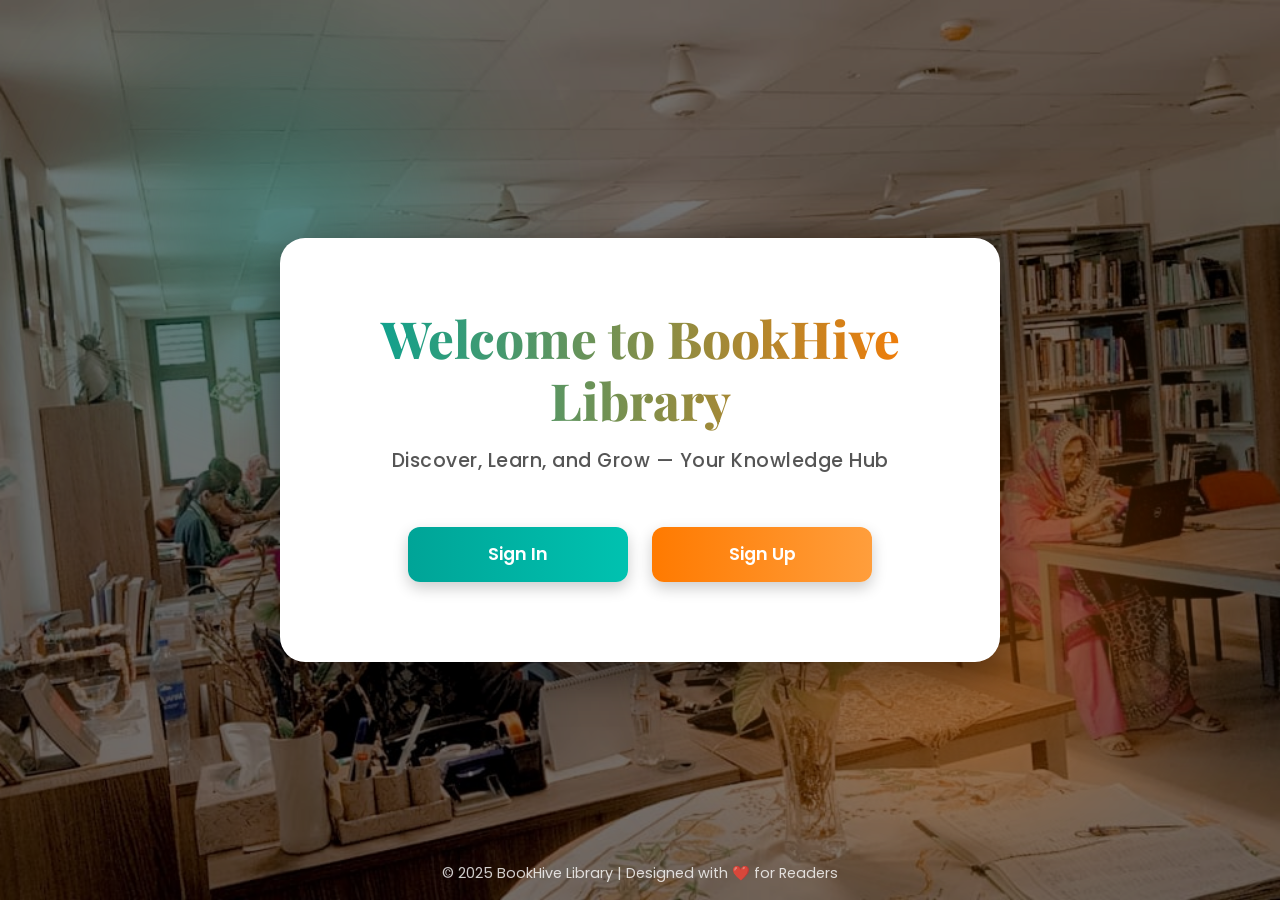
<file: final web project files/bookhive finalll/index.html>
<!DOCTYPE html>
<html lang="en">
<head>
  <meta charset="UTF-8" />
  <meta name="viewport" content="width=device-width, initial-scale=1.0" />
  <title>Welcome — BookHive Library</title>
  <link rel="icon" type="image/png" href="assets/logo.png">
  <link href="https://cdn.jsdelivr.net/npm/bootstrap@5.3.3/dist/css/bootstrap.min.css" rel="stylesheet">
  <link href="https://fonts.googleapis.com/css2?family=Playfair+Display:wght@600;800&family=Poppins:wght@400;600&display=swap" rel="stylesheet">
  <style>
    body {
      margin: 0;
      height: 100vh;
      display: flex;
      justify-content: center;
      align-items: center;
      background: url('assets/tag1.jpg') no-repeat center center/cover;
      font-family: 'Poppins', sans-serif;
      position: relative;
      overflow: hidden;
    }

    /* Dark overlay for background contrast */
    body::before {
      content: "";
      position: absolute;
      inset: 0;
      background: rgba(0, 0, 0, 0.55);
      z-index: 0;
    }

    /* Floating color glow orbs */
    .orb {
      position: absolute;
      border-radius: 50%;
      filter: blur(100px);
      opacity: 0.4;
      z-index: 0;
      animation: float 8s ease-in-out infinite alternate;
    }

    .orb.one { width: 300px; height: 300px; background: #00a497; top: 8%; left: 10%; }
    .orb.two { width: 400px; height: 400px; background: #ff7a00; bottom: 10%; right: 10%; }

    @keyframes float {
      from { transform: translateY(0); }
      to { transform: translateY(-25px); }
    }

    /* White main card */
    .welcome-card {
      position: relative;
      z-index: 2;
      background: #ffffff;
      border-radius: 25px;
      text-align: center;
      padding: 70px 60px;
      max-width: 720px;
      color: #333;
      box-shadow: 0 15px 45px rgba(0, 0, 0, 0.4);
      animation: fadeInScale 1.2s ease forwards;
    }

    @keyframes fadeInScale {
      0% { opacity: 0; transform: scale(0.9) translateY(40px); }
      100% { opacity: 1; transform: scale(1) translateY(0); }
    }

    /* Title */
    h1 {
      font-family: 'Playfair Display', serif;
      font-size: 3.2rem;
      font-weight: 800;
      background: linear-gradient(90deg, #00a497, #ff7a00);
      -webkit-background-clip: text;
      -webkit-text-fill-color: transparent;
      margin-bottom: 18px;
    }

    h3 {
      font-size: 1.2rem;
      font-weight: 500;
      color: #555;
      margin-bottom: 45px;
      letter-spacing: 0.5px;
    }

    /* Buttons */
    .btn-custom {
      width: 220px;
      margin: 10px;
      padding: 14px;
      font-weight: 600;
      border-radius: 12px;
      border: none;
      font-size: 1.1rem;
      transition: 0.3s ease;
      color: #fff;
      box-shadow: 0 6px 15px rgba(0,0,0,0.2);
    }

    .btn-signin {
      background: linear-gradient(90deg, #00a497, #00c2b0);
    }

    .btn-signup {
      background: linear-gradient(90deg, #ff7a00, #ff9e3c);
    }

    .btn-custom:hover {
      transform: translateY(-4px) scale(1.05);
      box-shadow: 0 10px 25px rgba(0,0,0,0.3);
    }

    footer {
      position: absolute;
      bottom: 15px;
      color: rgba(255,255,255,0.8);
      font-size: 0.9rem;
      text-align: center;
      width: 100%;
      z-index: 1;
    }
  </style>
  
</head>

<body>
  <div class="orb one"></div>
  <div class="orb two"></div>

  <div class="welcome-card">
    <h1>Welcome to BookHive Library</h1>
    <h3>Discover, Learn, and Grow — Your Knowledge Hub</h3>
    <button class="btn btn-custom btn-signin" onclick="location.href='dashboard.html'">Sign In</button>
    <button class="btn btn-custom btn-signup" onclick="location.href='login.html'">Sign Up</button>
  </div>

  <footer>© 2025 BookHive Library | Designed with ❤️ for Readers</footer>
  <script>
  // Apply saved theme to all pages
  document.addEventListener("DOMContentLoaded", () => {
    const savedTheme = localStorage.getItem("theme");
    if (savedTheme === "dark") {
      document.body.classList.add("dark-mode");
    }
  });
</script>

</body>
</html>
</file>
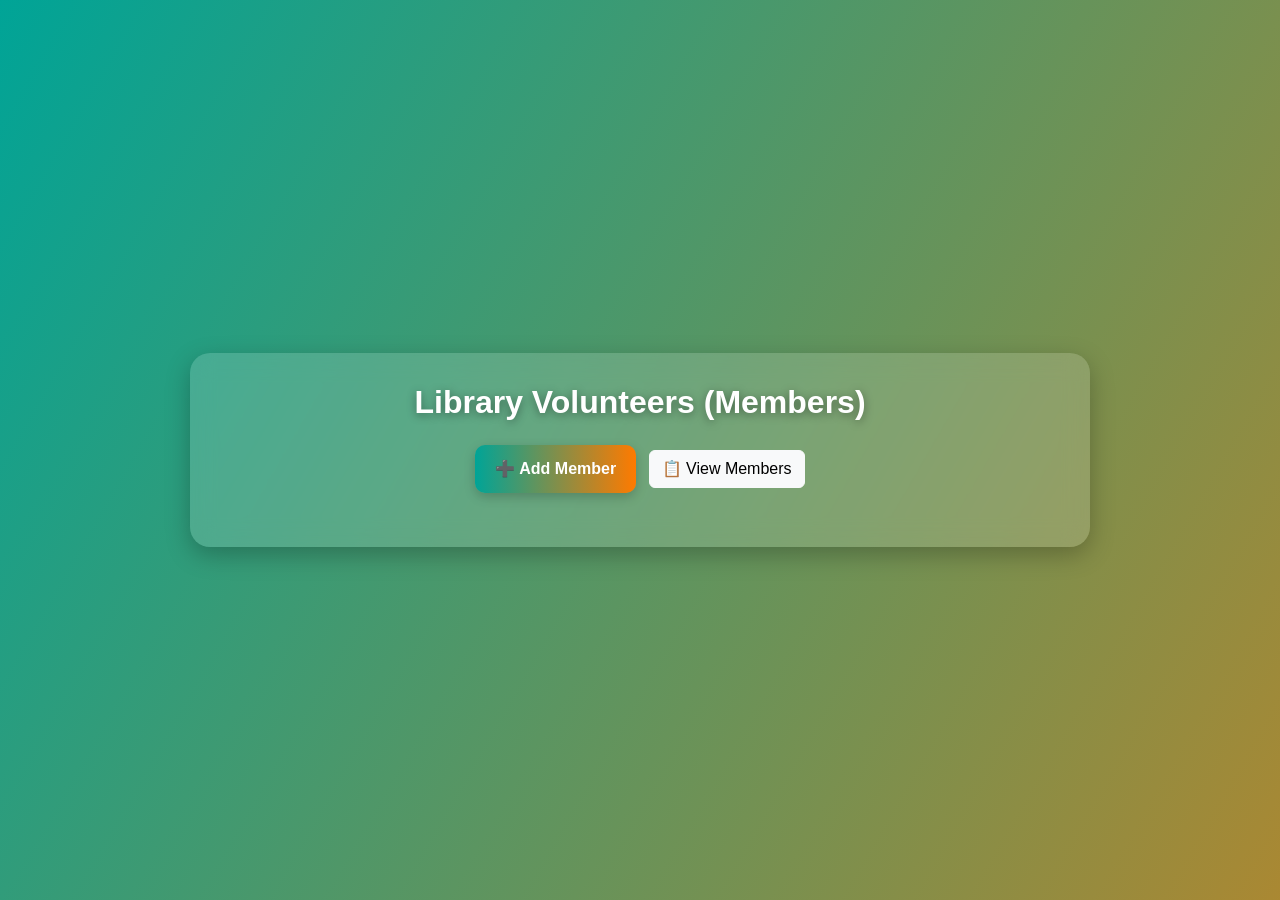
<file: final web project files/bookhive finalll/display-info.html>
<!DOCTYPE html>
<html lang="en">
<head>
  <meta charset="UTF-8">
  <title>Members — BookHive</title>
  <link href="https://cdn.jsdelivr.net/npm/bootstrap@5.3.0/dist/css/bootstrap.min.css" rel="stylesheet">

  <style>

    /* 🌈 Animated Background */
    body {
      margin: 0;
      font-family: "Poppins", sans-serif;
      height: 100vh;
      background: linear-gradient(120deg, #00a497, #ff7a00, #6A5ACD);
      background-size: 300% 300%;
      animation: gradientBG 10s ease infinite;
      display: flex;
      justify-content: center;
      align-items: center;
      padding: 20px;
    }

    @keyframes gradientBG {
      0% { background-position: 0% 50%; }
      50% { background-position: 100% 50%; }
      100% { background-position: 0% 50%; }
    }

    /* ✨ Glass Card */
    .glass-card {
      width: 100%;
      max-width: 900px;
      background: rgba(255, 255, 255, 0.15);
      backdrop-filter: blur(12px);
      -webkit-backdrop-filter: blur(12px);
      padding: 30px;
      border-radius: 20px;
      box-shadow: 0 8px 25px rgba(0,0,0,0.25);
      animation: fadeIn 0.8s ease-out;
    }

    @keyframes fadeIn {
      from { opacity: 0; transform: translateY(20px); }
      to { opacity: 1; transform: translateY(0); }
    }

    /* Headings */
    h2 {
      font-weight: 700;
      color: white;
      text-shadow: 0 2px 10px rgba(0,0,0,0.4);
    }

    /* Buttons */
    .btn-main {
      background: linear-gradient(90deg, #00a497, #ff7a00);
      border: none;
      color: white;
      font-weight: 600;
      border-radius: 10px;
      padding: 12px 20px;
      transition: 0.3s;
      box-shadow: 0 4px 12px rgba(0,0,0,0.2);
    }

    .btn-main:hover {
      transform: translateY(-3px);
      box-shadow: 0 8px 20px rgba(0,0,0,0.3);
    }

    /* White card inside glass */
    .inner-card {
      background: rgba(255,255,255,0.8);
      border-radius: 15px;
      padding: 25px;
      animation: slideUp 0.6s ease-out;
    }

    @keyframes slideUp {
      from { opacity: 0; transform: translateY(15px); }
      to { opacity: 1; transform: translateY(0); }
    }

  </style>
</head>

<body>

  <div class="glass-card">

    <h2 class="text-center mb-4">Library Volunteers (Members)</h2>

    <!-- Buttons -->
    <div class="text-center mb-4">
      <button class="btn btn-main me-2" onclick="showForm()">➕ Add Member</button>
      <button class="btn btn-light" onclick="showTable()">📋 View Members</button>
    </div>

    <!-- Add Member Form -->
    <div id="memberForm" class="inner-card" style="display:none;">
      <h4>Add New Volunteer</h4>

      <div class="row g-3 mt-1">
        <div class="col-md-6">
          <label class="form-label">First Name</label>
          <input type="text" id="fname" class="form-control">
        </div>

        <div class="col-md-6">
          <label class="form-label">Last Name</label>
          <input type="text" id="lname" class="form-control">
        </div>

        <div class="col-md-6">
          <label class="form-label">Email</label>
          <input type="email" id="email" class="form-control">
        </div>

        <div class="col-md-6">
          <label class="form-label">Phone</label>
          <input type="text" id="phone" class="form-control">
        </div>

        <div class="col-12">
          <label class="form-label">Reason for Volunteering</label>
          <textarea id="reason" class="form-control" rows="2"></textarea>
        </div>
      </div>

      <div class="text-end mt-3">
        <button class="btn btn-main">Save Member</button>
      </div>
    </div>

    <!-- Members Table -->
    <div id="memberTable" class="inner-card" style="display:none;">
      <h4>Volunteers List</h4>

      <table class="table table-striped mt-3">
        <thead class="table-dark">
          <tr>
            <th>ID</th>
            <th>Name</th>
            <th>Email</th>
            <th>Phone</th>
            <th>Action</th>
          </tr>
        </thead>

        <tbody>
          <tr>
            <td>1</td>
            <td>Sara Ahmed</td>
            <td>sara@gmail.com</td>
            <td>0300-1234567</td>
            <td>
              <button class="btn btn-warning btn-sm">Edit</button>
              <button class="btn btn-danger btn-sm">Delete</button>
            </td>
          </tr>
        </tbody>
      </table>

    </div>

  </div>

<script>
  function showForm() {
    document.getElementById("memberForm").style.display = "block";
    document.getElementById("memberTable").style.display = "none";
  }

  function showTable() {
    document.getElementById("memberForm").style.display = "none";
    document.getElementById("memberTable").style.display = "block";
  }
</script>

</body>
</html>
</file>
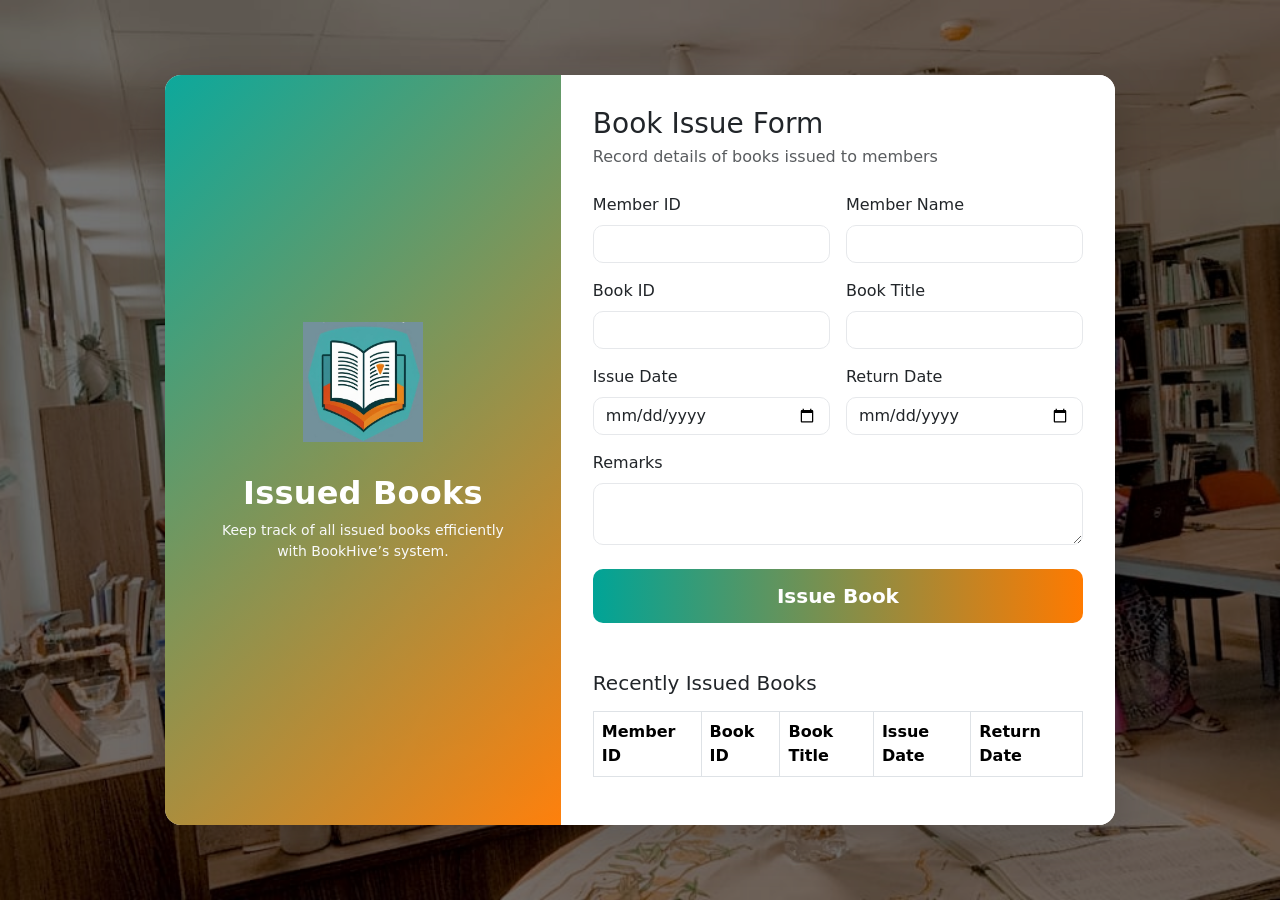
<file: final web project files/bookhive finalll/issued-book.html>
<!DOCTYPE html>
<html lang="en">
<head>
  <meta charset="utf-8" />
  <meta name="viewport" content="width=device-width,initial-scale=1" />
  <title>Issued Books — BookHive</title>
  <link href="https://cdn.jsdelivr.net/npm/bootstrap@5.3.3/dist/css/bootstrap.min.css" rel="stylesheet">
   <link rel="stylesheet" href="theme.css">
  <style>
    :root{
      --teal:#00a497; 
      --orange:#ff7a00; 
      --dark-slate:#2F4F4F; 
      --card-bg:#ffffff;
    }

    
    
     

    .form-wrapper{
      width: 950px; 
      max-width: 96%;
      background: linear-gradient(180deg, rgba(255,255,255,0.96), rgba(255,255,255,0.92));
      box-shadow: 0 15px 40px rgba(0,0,0,0.25);
      border-radius: 12px;
      overflow: hidden;
      animation: float 6s ease-in-out infinite alternate;
    }

    @keyframes float {
      from { transform: translateY(0px); }
      to { transform: translateY(-10px); }
    }

    .left-panel{
      background: linear-gradient(135deg, rgba(0,164,151,0.95), rgba(255,122,0,0.95));
      color:#fff; 
      min-height: 500px;
    }

    .brand-title{ font-weight:700; letter-spacing:0.2px; }

    .right-panel{ 
      background: var(--card-bg); 
      min-height: 500px; 
      overflow-y: auto;
      padding-bottom: 25px;
    }

    .form-control, .form-select{
      border-radius:10px; 
      border:1px solid #e6e8eb; 
      box-shadow:none; 
    }

    .btn-issue{
      background: linear-gradient(90deg,var(--teal),var(--orange));
      border:none; 
      color:#fff; 
      border-radius:10px; 
      padding:12px 18px; 
      font-weight:600; 
      transition:0.3s;
    }

    .btn-issue:hover{
      transform: translateY(-3px);
      box-shadow: 0 8px 18px rgba(0,0,0,0.2);
    }

    table thead {
      background: linear-gradient(90deg,var(--teal),var(--orange));
      color: #fff;
    }

    .table-container {
      max-height: 200px;
      overflow-y: auto;
    }

  </style>
</head>
<body>

  <main class="d-flex align-items-center justify-content-center min-vh-100">
    <section class="form-wrapper shadow-lg rounded-4 overflow-hidden">
      <div class="row g-0">

        <!-- Left Side -->
        <div class="col-md-5 left-panel d-flex flex-column justify-content-center align-items-center text-center p-4">
          <img src="assets/logo.png" alt="Library Logo" width="120" height="120" class="mb-3">
          <h2 class="brand-title mt-3">Issued Books</h2>
          <p class="text-light small px-3">Keep track of all issued books efficiently with BookHive’s system.</p>
        </div>

        <!-- Right Panel -->
        <div class="col-md-7 right-panel p-4">
          <div class="p-2">
            <h3 class="mb-1 text-dark-slate">Book Issue Form</h3>
            <p class="text-muted mb-4">Record details of books issued to members</p>

            <form id="issueForm" novalidate>
              <div class="row g-3">
               
                <div class="col-md-6">
                  <label class="form-label">Member ID</label>
                  <input type="text" class="form-control" required>
                </div>

                <div class="col-md-6">
                  <label class="form-label">Member Name</label>
                  <input type="text" class="form-control" required>
                </div>

                <div class="col-md-6">
                  <label class="form-label">Book ID</label>
                  <input type="text" class="form-control" required>
                </div>

                <div class="col-md-6">
                  <label class="form-label">Book Title</label>
                  <input type="text" class="form-control" required>
                </div>

                <div class="col-md-6">
                  <label class="form-label">Issue Date</label>
                  <input type="date" class="form-control" required>
                </div>

                <div class="col-md-6">
                  <label class="form-label">Return Date</label>
                  <input type="date" class="form-control" required>
                </div>

                <div class="col-12">
                  <label class="form-label">Remarks</label>
                  <textarea class="form-control" rows="2"></textarea>
                </div>
              </div>

              <div class="d-grid mt-4">
                <button type="submit" class="btn btn-lg btn-issue">Issue Book</button>
              </div>
            </form>

            <!-- Issued Books Table -->
            <div class="mt-5">
              <h5 class="mb-3">Recently Issued Books</h5>
              <div class="table-container">
                <table class="table table-bordered table-striped align-middle">
                  <thead>
                    <tr>
                      <th>Member ID</th>
                      <th>Book ID</th>
                      <th>Book Title</th>
                      <th>Issue Date</th>
                      <th>Return Date</th>
                    </tr>
                  </thead>
                  <tbody id="issuedBooksTable">
                    <!-- Data appears here -->
                  </tbody>
                </table>
              </div>
            </div>

          </div>
        </div>

      </div>
    </section>
  </main>

  <script>
    document.getElementById("issueForm").addEventListener("submit", function(e){
      e.preventDefault();
      const form = e.target;
      const memberId = form.querySelectorAll("input")[0].value;
      const memberName = form.querySelectorAll("input")[1].value;
      const bookId = form.querySelectorAll("input")[2].value;
      const bookTitle = form.querySelectorAll("input")[3].value;
      const issueDate = form.querySelectorAll("input")[4].value;
      const returnDate = form.querySelectorAll("input")[5].value;

      const table = document.getElementById("issuedBooksTable");
      const newRow = `<tr>
        <td>${memberId}</td>
        <td>${bookId}</td>
        <td>${bookTitle}</td>
        <td>${issueDate}</td>
        <td>${returnDate}</td>
      </tr>`;
      table.insertAdjacentHTML("beforeend", newRow);

      alert(`✅ Book "${bookTitle}" has been issued to ${memberName}.`);
      form.reset();
    });
  </script>

  <script>
    document.addEventListener("DOMContentLoaded", () => {
      const savedTheme = localStorage.getItem("theme");
      if (savedTheme === "dark") {
        document.body.classList.add("dark-mode");
      }
    });
  </script>

</body>
</html>
</file>
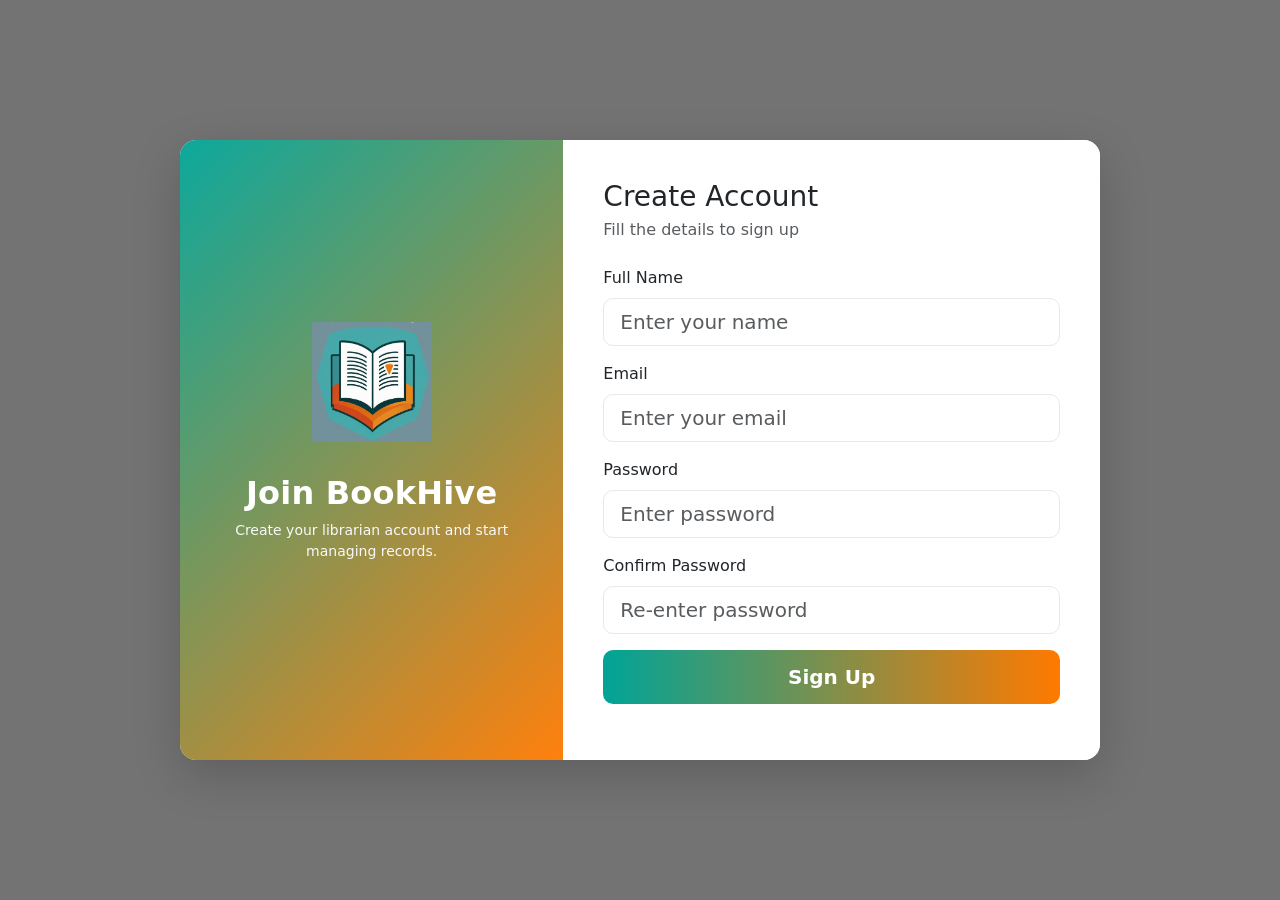
<file: final web project files/bookhive finalll/login.html>
<!DOCTYPE html>
<html lang="en">
<head>
  <meta charset="utf-8" />
  <meta name="viewport" content="width=device-width,initial-scale=1" />
  <title>Library Signup — BookHive</title>
  <link href="https://cdn.jsdelivr.net/npm/bootstrap@5.3.3/dist/css/bootstrap.min.css" rel="stylesheet">
  <style>
    :root{
      --teal:#00a497; --orange:#ff7a00; --dark-slate:#2F4F4F; --card-bg:#ffffff;
    }
    body{
      margin:0;
      font-family: Inter, system-ui, -apple-system, "Segoe UI", Roboto, Arial;
      background-image: url('https://img.freepik.com/premium-photo/bookshelves-library-education-knowledge-concept-with-ai-generated_144089-1479.jpg');
      background-size: cover;
      background-position: center;
      background-repeat: no-repeat;
      position: relative;
      min-height: 100vh;
    }
    body::before{
      content:"";
      position: absolute;
      inset: 0;
      background: rgba(0,0,0,0.55);
      z-index: 0;
    }
    main{ position: relative; z-index: 1; }

    .login-wrapper{
      width: 920px; max-width: 96%;
      background: linear-gradient(180deg, rgba(255,255,255,0.96), rgba(255,255,255,0.92));
      box-shadow: 0 15px 40px rgba(0,0,0,0.25);
      border-radius: 12px;
      overflow: hidden;
    }
    .left-panel{
      background: linear-gradient(135deg, rgba(0,164,151,0.95), rgba(255,122,0,0.95));
      color:#fff; min-height:360px;
    }
    .brand-title{ font-weight:700; letter-spacing:0.2px; }

    .right-panel{ background: var(--card-bg); min-height:360px; }
    .form-control{ border-radius:10px; border:1px solid #e6e8eb; box-shadow:none; }
    .btn-login{ background: linear-gradient(90deg,var(--teal),var(--orange)); border:none; color:#fff; border-radius:10px; padding:12px 18px; font-weight:600; }
  </style>
</head>
<body>
  <main class="d-flex align-items-center justify-content-center min-vh-100">
    <section class="login-wrapper shadow-lg rounded-4 overflow-hidden">
      <div class="row g-0">
        <!-- left side panel -->
        <div class="col-md-5 left-panel d-flex flex-column justify-content-center align-items-center text-center p-4">
          <img src="assets/logo.png" alt="Library Logo" width="120" height="120" class="mb-3">
          <h2 class="brand-title mt-3">Join BookHive</h2>
          <p class="text-light small px-3">Create your librarian account and start managing records.</p>
        </div>

        <!-- right side signup form -->
        <div class="col-md-7 p-4 right-panel">
          <div class="p-3">
            <h3 class="mb-1 text-dark-slate">Create Account</h3>
            <p class="text-muted mb-4">Fill the details to sign up</p>

            <form id="signupForm" novalidate>
              <div class="mb-3">
                <label for="fullname" class="form-label">Full Name</label>
                <input type="text" id="fullname" class="form-control form-control-lg" placeholder="Enter your name" required>
                <div class="invalid-feedback">Please enter your name.</div>
              </div>

              <div class="mb-3">
                <label for="email" class="form-label">Email</label>
                <input type="email" id="email" class="form-control form-control-lg" placeholder="Enter your email" required>
                <div class="invalid-feedback">Please enter a valid email.</div>
              </div>

              <div class="mb-3">
                <label for="password" class="form-label">Password</label>
                <input type="password" id="password" class="form-control form-control-lg" placeholder="Enter password" required>
                <div class="invalid-feedback">Please enter a password.</div>
              </div>

              <div class="mb-3">
                <label for="confirm" class="form-label">Confirm Password</label>
                <input type="password" id="confirm" class="form-control form-control-lg" placeholder="Re-enter password" required>
                <div class="invalid-feedback">Passwords must match.</div>
              </div>

              <div class="d-grid mb-3">
                <button type="submit" class="btn btn-lg btn-primary btn-login">Sign Up</button>
              </div>

              <!-- "Already have account" line removed -->
            </form>
          </div>
        </div>
      </div>
    </section>
  </main>

   <script>
  document.addEventListener('DOMContentLoaded', function () {
    const form = document.getElementById('signupForm');
    const name = document.getElementById('fullname');
    const email = document.getElementById('email');
    const pwd = document.getElementById('password');
    const confirm = document.getElementById('confirm');

    form.addEventListener('submit', function (e) {
      e.preventDefault();
      let valid = true;

      if (!name.value.trim()) { name.classList.add('is-invalid'); valid = false; } else { name.classList.remove('is-invalid'); }
      if (!email.value.trim() || !email.value.includes('@')) { email.classList.add('is-invalid'); valid = false; } else { email.classList.remove('is-invalid'); }
      if (!pwd.value.trim()) { pwd.classList.add('is-invalid'); valid = false; } else { pwd.classList.remove('is-invalid'); }
      if (confirm.value !== pwd.value || !confirm.value.trim()) { confirm.classList.add('is-invalid'); valid = false; } else { confirm.classList.remove('is-invalid'); }

      if (!valid) return;

      // Signup successful → redirect to dashboard page
      window.location.href = "dashboard.html";
    });
  });
</script>
<script>
  // Apply saved theme to all pages
  document.addEventListener("DOMContentLoaded", () => {
    const savedTheme = localStorage.getItem("theme");
    if (savedTheme === "dark") {
      document.body.classList.add("dark-mode");
    }
  });
</script>

</body>
</html>
</file>
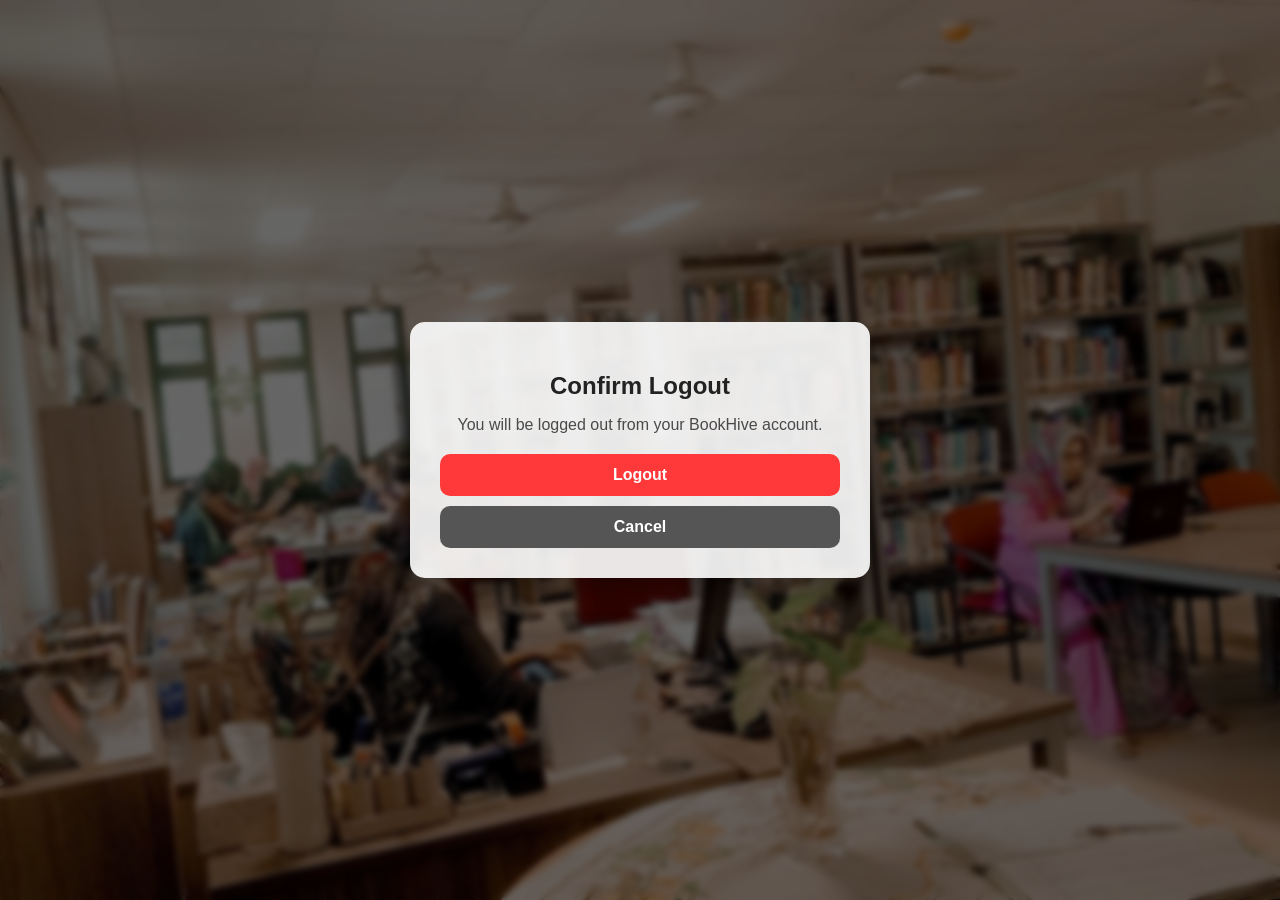
<file: final web project files/bookhive finalll/logout.html>
<!DOCTYPE html>
<html lang="en">
<head>
    <meta charset="UTF-8" />
    <meta name="viewport" content="width=device-width, initial-scale=1.0" />
    <title>Logout — BookHive</title>

    <style>
        /* GLOBAL THEME VARIABLES */
        body {
            margin: 0;
            font-family: "Poppins", sans-serif;
            transition: background 0.3s ease, color 0.3s ease;
        }

        /* Light Mode */
        body.light {
            --bg-main: #f4f4f4;
            --text-color: #222;
            --card-bg: rgba(255,255,255,0.9);
            --btn-danger: #ff3939;
            --btn-cancel: #555;
        }

        /* Dark Mode */
        body.dark {
            --bg-main: #0f0f0f;
            --text-color: #fff;
            --card-bg: rgba(30,30,30,0.9);
            --btn-danger: #ff5a5a;
            --btn-cancel: #777;
        }

        /* BACKGROUND */
        body {
            background: url('assets/tag1.jpg')
              no-repeat center/cover;
            height: 100vh;
            display: flex;
            align-items: center;
            justify-content: center;
            position: relative;
        }

        body::before {
            content: "";
            position: absolute;
            inset: 0;
            background: rgba(0,0,0,0.6);
            backdrop-filter: blur(3px);
        }

        /* CARD */
        .logout-card {
            position: relative;
            z-index: 10;
            width: 90%;
            max-width: 400px;
            background: var(--card-bg);
            color: var(--text-color);
            padding: 30px;
            border-radius: 15px;
            text-align: center;
            box-shadow: 0 12px 25px rgba(0,0,0,0.3);
            animation: float 5s ease-in-out infinite alternate;
        }

        /* FLOAT ANIMATION */
        @keyframes float {
            from { transform: translateY(0); }
            to { transform: translateY(-10px); }
        }

        h2 {
            margin-bottom: 10px;
            font-weight: 700;
        }

        p {
            margin-bottom: 20px;
            opacity: 0.8;
        }

        /* BUTTONS */
        .btn {
            width: 100%;
            padding: 12px;
            border: none;
            border-radius: 10px;
            font-size: 16px;
            cursor: pointer;
            font-weight: 600;
            transition: 0.3s ease;
        }

        .btn-logout {
            background: var(--btn-danger);
            color: white;
            margin-bottom: 10px;
        }

        .btn-logout:hover {
            transform: translateY(-3px);
            box-shadow: 0 6px 15px rgba(255,0,0,0.3);
        }

        .btn-cancel {
            background: var(--btn-cancel);
            color: white;
        }

        .btn-cancel:hover {
            opacity: 0.8;
            transform: translateY(-3px);
        }

    </style>

    <script>
        // APPLY SAVED THEME PROPERLY
        document.addEventListener("DOMContentLoaded", () => {
            const theme = localStorage.getItem("theme") || "light";
            document.body.classList.add(theme);
        });

        // LOGOUT FUNCTION
        function logoutUser() {
            localStorage.removeItem("authToken"); // remove login token if you use one
            localStorage.setItem("isLoggedIn", "false");
            // Keep theme stored — DO NOT CLEAR ALL STORAGE!
            
            // Redirect
            window.location.href = "login.html";
        }
    </script>
</head>

<body>

    <div class="logout-card">
        <h2>Confirm Logout</h2>
        <p>You will be logged out from your BookHive account.</p>

        <button class="btn btn-logout" onclick="logoutUser()">Logout</button>
        <button class="btn btn-cancel" onclick="history.back()">Cancel</button>
    </div>

</body>
</html>
</file>
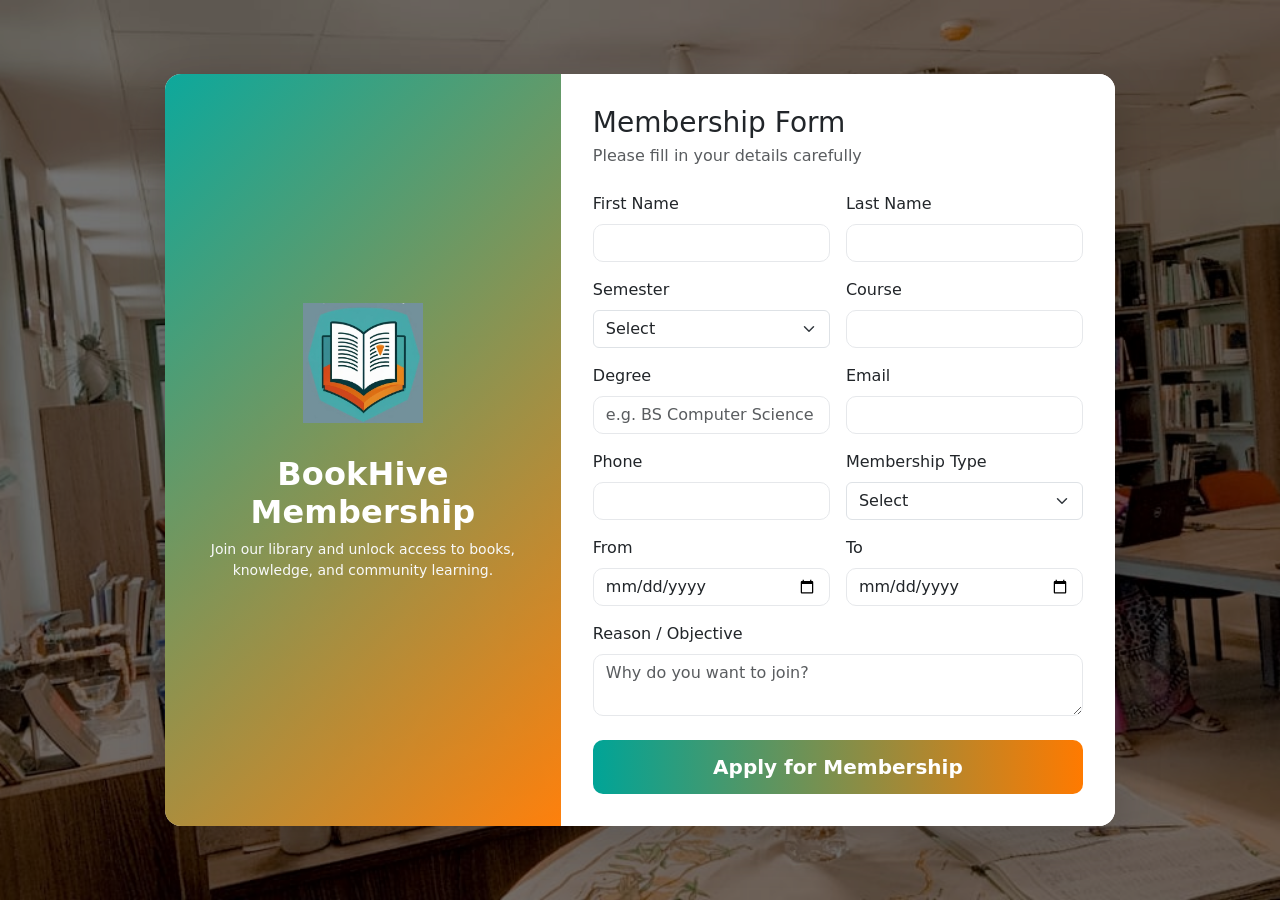
<file: final web project files/bookhive finalll/new-member.html>
<!DOCTYPE html>
<html lang="en">
<head>
  <meta charset="utf-8" />
  <meta name="viewport" content="width=device-width,initial-scale=1" />
  <title>Library Membership — BookHive</title>
  <link href="https://cdn.jsdelivr.net/npm/bootstrap@5.3.3/dist/css/bootstrap.min.css" rel="stylesheet">
  <link rel="stylesheet" href="theme.css">

  <style>
    :root{
      --teal:#00a497; 
      --orange:#ff7a00; 
      --dark-slate:#2F4F4F; 
      --card-bg:#ffffff;
    }

    
 

    .form-wrapper{
      width: 950px; 
      max-width: 96%;
      background: linear-gradient(180deg, rgba(255,255,255,0.96), rgba(255,255,255,0.92));
      box-shadow: 0 15px 40px rgba(0,0,0,0.25);
      border-radius: 12px;
      overflow: hidden;
      animation: float 6s ease-in-out infinite alternate;
    }

    @keyframes float {
      from { transform: translateY(0px); }
      to { transform: translateY(-10px); }
    }

    .left-panel{
      background: linear-gradient(135deg, rgba(0,164,151,0.95), rgba(255,122,0,0.95));
      color:#fff; 
      min-height: 500px;
    }

    .brand-title{ font-weight:700; letter-spacing:0.2px; }

    .right-panel{ 
      background: var(--card-bg); 
      min-height: 500px; 
      overflow-y: auto;
      padding-bottom: 25px;
    }

    .form-control{
      border-radius:10px; 
      border:1px solid #e6e8eb; 
      box-shadow:none; 
    }

    .btn-apply{
      background: linear-gradient(90deg,var(--teal),var(--orange));
      border:none; 
      color:#fff; 
      border-radius:10px; 
      padding:12px 18px; 
      font-weight:600; 
      transition:0.3s;
    }

    .btn-apply:hover{
      transform: translateY(-3px);
      box-shadow: 0 8px 18px rgba(0,0,0,0.2);
    }
  </style>
</head>
<body>

  <main class="d-flex align-items-center justify-content-center min-vh-100">
    <section class="form-wrapper shadow-lg rounded-4 overflow-hidden">
      <div class="row g-0">

        <!-- Left Side -->
        <div class="col-md-5 left-panel d-flex flex-column justify-content-center align-items-center text-center p-4">
          <img src="assets/logo.png" alt="Library Logo" width="120" height="120" class="mb-3">
          <h2 class="brand-title mt-3">BookHive Membership</h2>
          <p class="text-light small px-3">Join our library and unlock access to books, knowledge, and community learning.</p>
        </div>

        <!-- Right Side -->
        <div class="col-md-7 right-panel p-4">
          <div class="p-2">
            <h3 class="mb-1 text-dark-slate">Membership Form</h3>
            <p class="text-muted mb-4">Please fill in your details carefully</p>

            <form id="membershipForm" novalidate>
              <div class="row g-3">
                <div class="col-md-6">
                  <label class="form-label">First Name</label>
                  <input type="text" class="form-control" required>
                </div>
                <div class="col-md-6">
                  <label class="form-label">Last Name</label>
                  <input type="text" class="form-control" required>
                </div>

                <div class="col-md-6">
                  <label class="form-label">Semester</label>
                  <select class="form-select" required>
                    <option value="">Select</option>
                    <option>1st</option><option>2nd</option><option>3rd</option>
                    <option>4th</option><option>5th</option><option>6th</option>
                    <option>7th</option><option>8th</option>
                  </select>
                </div>

                <div class="col-md-6">
                  <label class="form-label">Course</label>
                  <input type="text" class="form-control" required>
                </div>

                <div class="col-md-6">
                  <label class="form-label">Degree</label>
                  <input type="text" class="form-control" placeholder="e.g. BS Computer Science" required>
                </div>

                <div class="col-md-6">
                  <label class="form-label">Email</label>
                  <input type="email" class="form-control" required>
                </div>

                <div class="col-md-6">
                  <label class="form-label">Phone</label>
                  <input type="number" class="form-control" required>
                </div>

                <div class="col-md-6">
                  <label class="form-label">Membership Type</label>
                  <select class="form-select" required>
                    <option value="">Select</option>
                    <option>Internship</option>
                    <option>Volunteer</option>
                    <option>Regular</option>
                  </select>
                </div>

                <div class="col-md-6">
                  <label class="form-label">From</label>
                  <input type="date" class="form-control" required>
                </div>

                <div class="col-md-6">
                  <label class="form-label">To</label>
                  <input type="date" class="form-control" required>
                </div>

                <div class="col-12">
                  <label class="form-label">Reason / Objective</label>
                  <textarea class="form-control" placeholder="Why do you want to join?" rows="2"></textarea>
                </div>
              </div>

              <div class="d-grid mt-4">
                <button type="submit" class="btn btn-lg btn-apply">Apply for Membership</button>
              </div>
            </form>
          </div>
        </div>

      </div>
    </section>
  </main>

  <script>
    document.getElementById("membershipForm").addEventListener("submit", function(e){
      e.preventDefault();
      alert("🎉 Your membership application has been submitted successfully!");
      this.reset();
    });
  </script>
  <script>
  // Apply saved theme to all pages
  document.addEventListener("DOMContentLoaded", () => {
    const savedTheme = localStorage.getItem("theme");
    if (savedTheme === "dark") {
      document.body.classList.add("dark-mode");
    }
  });
</script>

</body>
</html>
</file>
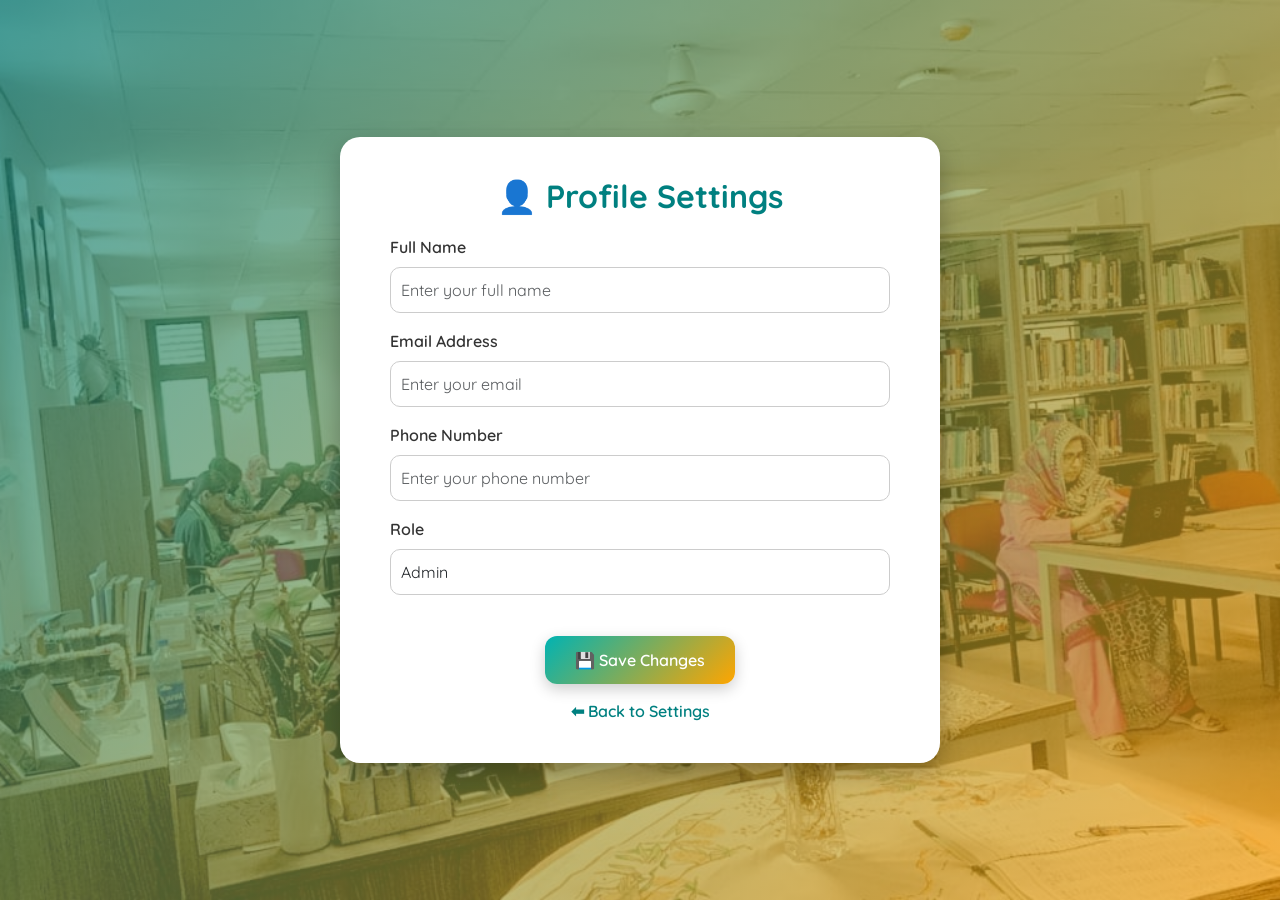
<file: final web project files/bookhive finalll/profile.html>
<!DOCTYPE html>
<html lang="en">
<head>
  <meta charset="UTF-8">
  <meta name="viewport" content="width=device-width, initial-scale=1.0">
  <title>Profile Settings — Library Management</title>
  <link rel="icon" type="image/png" href="assets/logo.png">
  <link href="https://cdn.jsdelivr.net/npm/bootstrap@5.3.0/dist/css/bootstrap.min.css" rel="stylesheet">
  <link href="https://fonts.googleapis.com/css2?family=Quicksand:wght@400;600;700&display=swap" rel="stylesheet">

  <style>
    body {
      background: url('assets/tag1.jpg') no-repeat center center/cover;
      font-family: 'Quicksand', sans-serif;
      height: 100vh;
      display: flex;
      justify-content: center;
      align-items: center;
      position: relative;
      overflow: hidden;
      transition: background-color 0.4s ease, color 0.4s ease;
    }

    body::before {
      content: "";
      position: absolute;
      inset: 0;
      background: linear-gradient(135deg, rgba(0,128,128,0.7), rgba(255,165,0,0.6));
      z-index: 0;
    }

    .profile-container {
      position: relative;
      z-index: 1;
      background: #ffffff;
      border-radius: 20px;
      box-shadow: 0 10px 25px rgba(0,0,0,0.25);
      padding: 40px 50px;
      width: 600px;
      text-align: center;
      transition: background-color 0.3s ease, color 0.3s ease;
    }

    h1 {
      font-size: 2rem;
      font-weight: 700;
      color: teal;
      margin-bottom: 20px;
      transition: color 0.3s ease;
    }

    .form-label {
      font-weight: 600;
      color: #333;
      text-align: left;
      display: block;
      margin-top: 10px;
    }

    .form-control {
      border-radius: 10px;
      border: 1px solid #ccc;
      padding: 10px;
      transition: all 0.3s ease;
    }

    .form-control:focus {
      border-color: teal;
      box-shadow: 0 0 8px rgba(0,128,128,0.4);
    }

    .save-btn {
      margin-top: 25px;
      background: linear-gradient(135deg, #00b3b3, #ffa500);
      border: none;
      color: white;
      font-weight: 600;
      padding: 12px 30px;
      border-radius: 12px;
      transition: all 0.3s ease;
      box-shadow: 0 5px 15px rgba(0,0,0,0.2);
    }

    .save-btn:hover {
      background: linear-gradient(135deg, #008080, #ff8c00);
      transform: translateY(-3px);
    }

    .back-btn {
      display: block;
      margin-top: 15px;
      color: teal;
      text-decoration: none;
      font-weight: 600;
      transition: color 0.3s;
    }

    .back-btn:hover {
      color: #ff8c00;
    }

    /* 🌙 Dark Mode */
    body.dark-mode {
      background: #121212;
      color: #f1f1f1;
    }

    body.dark-mode::before {
      background: linear-gradient(135deg, rgba(0,0,0,0.8), rgba(40,40,40,0.7));
    }

    body.dark-mode .profile-container {
      background: #1e1e1e;
      box-shadow: 0 10px 25px rgba(255,255,255,0.1);
    }

    body.dark-mode .form-label {
      color: #ccc;
    }

    body.dark-mode .form-control {
      background: #2a2a2a;
      color: #f1f1f1;
      border: 1px solid #444;
    }

    body.dark-mode h1 {
      color: #ffa500;
    }
  </style>
</head>
<body>
  <div class="profile-container">
    <h1>👤 Profile Settings</h1>
    <form>
      <div class="mb-3">
        <label class="form-label">Full Name</label>
        <input type="text" class="form-control" placeholder="Enter your full name">
      </div>
      <div class="mb-3">
        <label class="form-label">Email Address</label>
        <input type="email" class="form-control" placeholder="Enter your email">
      </div>
      <div class="mb-3">
        <label class="form-label">Phone Number</label>
        <input type="text" class="form-control" placeholder="Enter your phone number">
      </div>
      <div class="mb-3">
        <label class="form-label">Role</label>
        <select class="form-control">
          <option>Admin</option>
          <option>Librarian</option>
          <option>Intern</option>
          <option>Member</option>
        </select>
      </div>

      <button type="submit" class="save-btn">💾 Save Changes</button>
      <a href="setting.html" class="back-btn">⬅ Back to Settings</a>
    </form>
  </div>

  <script>
    // Apply saved theme
    document.addEventListener("DOMContentLoaded", () => {
      const savedTheme = localStorage.getItem("theme");
      if (savedTheme === "dark") document.body.classList.add("dark-mode");
    });
  </script>
</body>
</html>
</file>
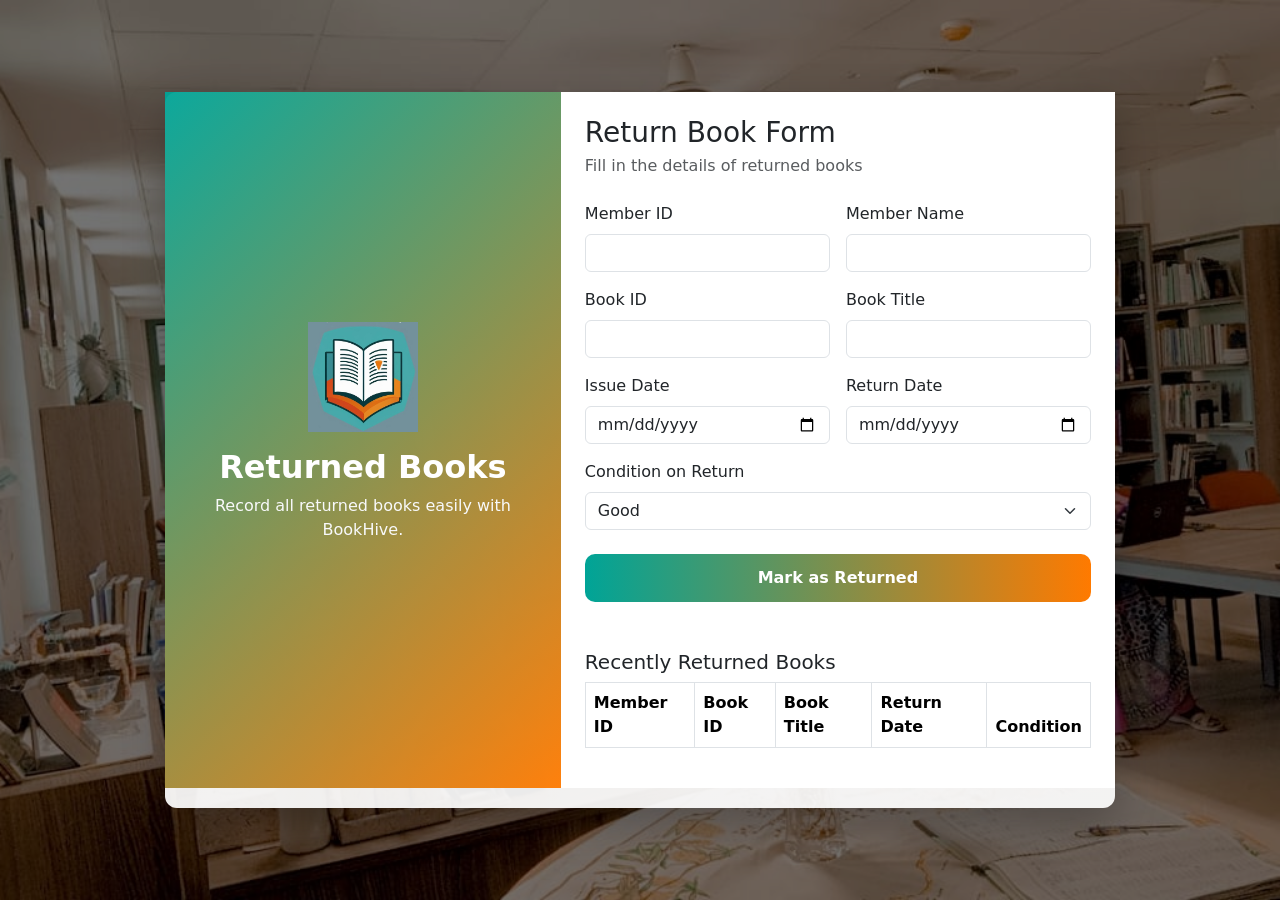
<file: final web project files/bookhive finalll/returned-book.html>
<!DOCTYPE html>
<html lang="en">
<head>
  <meta charset="UTF-8">
  <meta name="viewport" content="width=device-width, initial-scale=1.0">
  <title>Returned Books — BookHive</title>

  <link href="https://cdn.jsdelivr.net/npm/bootstrap@5.3.3/dist/css/bootstrap.min.css" rel="stylesheet">
   <link rel="stylesheet" href="theme.css">
  <style>
    :root {
      --teal: #00a497;
      --orange: #ff7a00;
      --card-bg: #ffffff;
    }

     
     

    main { position: relative; z-index: 1; }

    .form-wrapper {
      width: 950px;
      max-width: 95%;
      background: linear-gradient(180deg, rgba(255,255,255,0.95), rgba(255,255,255,0.92));
      border-radius: 12px;
      padding-bottom: 20px;
      box-shadow: 0 15px 40px rgba(0,0,0,0.25);
      animation: float 6s ease-in-out infinite alternate;
    }

    @keyframes float {
      from { transform: translateY(0); }
      to { transform: translateY(-10px); }
    }

    .left-panel {
      background: linear-gradient(135deg, rgba(0,164,151,0.95), rgba(255,122,0,0.95));
      color: #fff;
      min-height: 500px;
    }

    .btn-return {
      background: linear-gradient(90deg, var(--teal), var(--orange));
      color: white;
      border: none;
      border-radius: 10px;
      padding: 12px;
      font-weight: 600;
    }

    table thead {
      background: linear-gradient(90deg,var(--teal),var(--orange));
      color: #fff;
    }

    .table-container {
      max-height: 220px;
      overflow-y: auto;
    }

  </style>

</head>
<body>

  <main class="d-flex justify-content-center align-items-center min-vh-100">
    <section class="form-wrapper">
      <div class="row g-0">

        <!-- LEFT PANEL -->
        <div class="col-md-5 left-panel d-flex flex-column align-items-center justify-content-center text-center p-4">
          <img src="assets/logo.png" width="110" height="110" class="mb-3">
          <h2 class="fw-bold">Returned Books</h2>
          <p class="text-light px-3">Record all returned books easily with BookHive.</p>
        </div>

        <!-- RIGHT PANEL -->
        <div class="col-md-7 p-4 bg-white">
          <h3 class="mb-1">Return Book Form</h3>
          <p class="text-muted mb-4">Fill in the details of returned books</p>

          <form id="returnForm">
            <div class="row g-3">

              <div class="col-md-6">
                <label class="form-label">Member ID</label>
                <input type="text" class="form-control" required>
              </div>

              <div class="col-md-6">
                <label class="form-label">Member Name</label>
                <input type="text" class="form-control" required>
              </div>

              <div class="col-md-6">
                <label class="form-label">Book ID</label>
                <input type="text" class="form-control" required>
              </div>

              <div class="col-md-6">
                <label class="form-label">Book Title</label>
                <input type="text" class="form-control" required>
              </div>

              <div class="col-md-6">
                <label class="form-label">Issue Date</label>
                <input type="date" class="form-control" required>
              </div>

              <div class="col-md-6">
                <label class="form-label">Return Date</label>
                <input type="date" class="form-control" required>
              </div>

              <div class="col-12">
                <label class="form-label">Condition on Return</label>
                <select class="form-select">
                  <option>Good</option>
                  <option>Damaged</option>
                  <option>Lost Pages</option>
                  <option>Minor Scratches</option>
                </select>
              </div>

            </div>

            <div class="d-grid mt-4">
              <button class="btn-return btn-lg">Mark as Returned</button>
            </div>
          </form>

          <!-- Returned Books Table -->
          <div class="mt-5">
            <h5>Recently Returned Books</h5>
            <div class="table-container">
              <table class="table table-bordered table-striped align-middle">
                <thead>
                  <tr>
                    <th>Member ID</th>
                    <th>Book ID</th>
                    <th>Book Title</th>
                    <th>Return Date</th>
                    <th>Condition</th>
                  </tr>
                </thead>
                <tbody id="returnedBooksTable"></tbody>
              </table>
            </div>
          </div>

        </div>
      </div>
    </section>
  </main>

  <script>
    document.getElementById("returnForm").addEventListener("submit", function(e){
      e.preventDefault();
      const form = e.target;

      const memberId = form.querySelectorAll("input")[0].value;
      const memberName = form.querySelectorAll("input")[1].value;
      const bookId = form.querySelectorAll("input")[2].value;
      const bookTitle = form.querySelectorAll("input")[3].value;
      const issueDate = form.querySelectorAll("input")[4].value;
      const returnDate = form.querySelectorAll("input")[5].value;
      const condition = form.querySelector("select").value;

      const table = document.getElementById("returnedBooksTable");

      const row = `
        <tr>
          <td>${memberId}</td>
          <td>${bookId}</td>
          <td>${bookTitle}</td>
          <td>${returnDate}</td>
          <td>${condition}</td>
        </tr>`;

      table.insertAdjacentHTML("beforeend", row);

      alert(`📘 Book "${bookTitle}" has been returned by ${memberName}.`);

      form.reset();
    });
  </script>

  <script>
    // Apply stored theme
    document.addEventListener("DOMContentLoaded", () => {
      const savedTheme = localStorage.getItem("theme");
      if (savedTheme === "dark") {
        document.body.classList.add("dark-mode");
      }
    });
  </script>

</body>
</html>
</file>
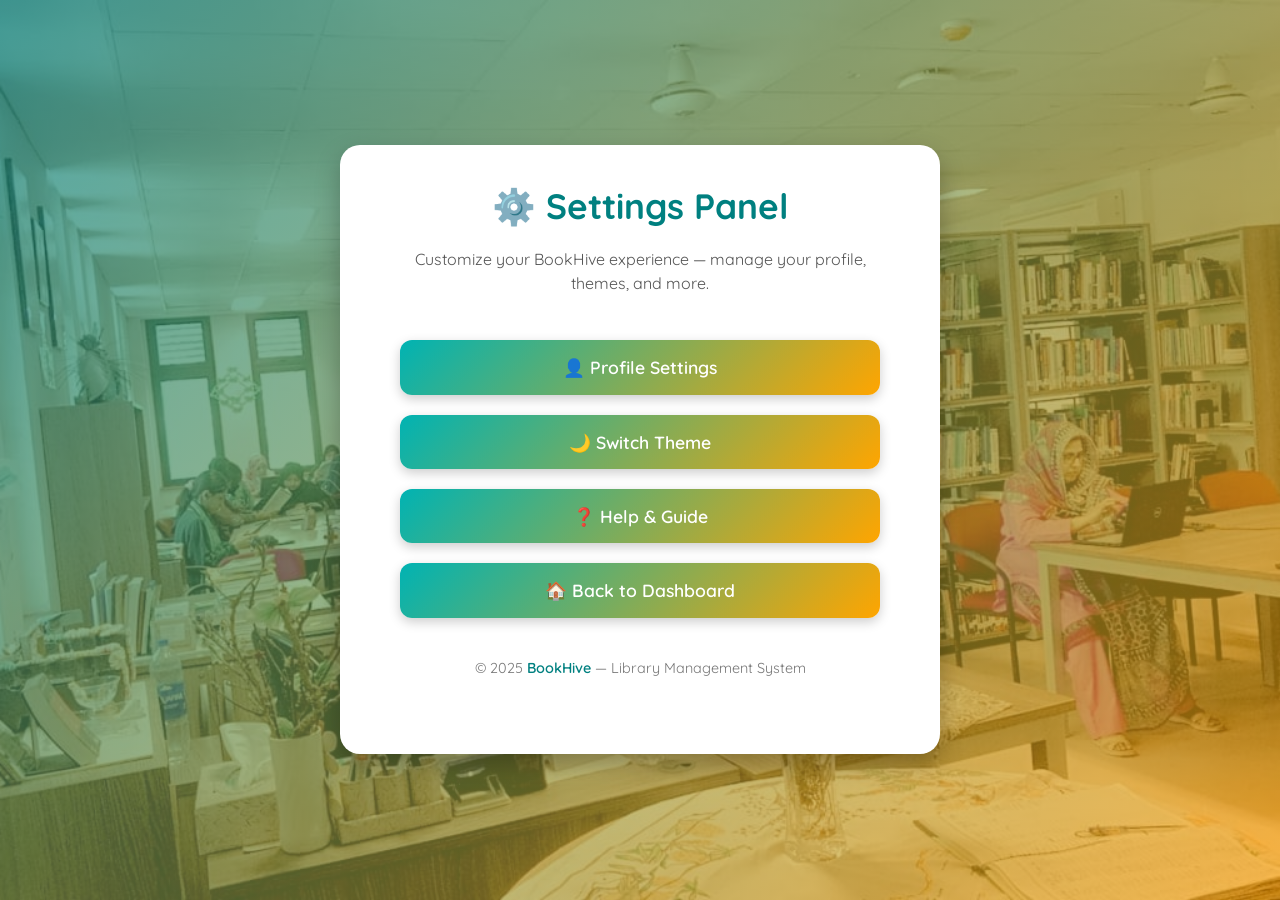
<file: final web project files/bookhive finalll/setting.html>
<!DOCTYPE html>
<html lang="en">
<head>
  <meta charset="UTF-8">
  <meta name="viewport" content="width=device-width, initial-scale=1.0">
  <title>Settings — Library Management</title>
  <link rel="icon" type="image/png" href="assets/logo.png">
  <link href="https://cdn.jsdelivr.net/npm/bootstrap@5.3.0/dist/css/bootstrap.min.css" rel="stylesheet">
  <link href="https://fonts.googleapis.com/css2?family=Quicksand:wght@400;600;700&display=swap" rel="stylesheet">

  <style>
    body {
      background: url('assets/tag1.jpg') no-repeat center center/cover;
      font-family: 'Quicksand', sans-serif;
      height: 100vh;
      display: flex;
      justify-content: center;
      align-items: center;
      position: relative;
      overflow: hidden;
      transition: background-color 0.4s ease, color 0.4s ease;
    }

    body::before {
      content: "";
      position: absolute;
      inset: 0;
      background: linear-gradient(135deg, rgba(0,128,128,0.7), rgba(255,165,0,0.6));
      z-index: 0;
    }

    .settings-container {
      position: relative;
      z-index: 1;
      background-color: #ffffff;
      border-radius: 20px;
      box-shadow: 0 10px 25px rgba(0,0,0,0.25);
      padding: 40px 60px;
      width: 600px;
      text-align: center;
      transform: perspective(1000px) rotateY(0deg);
      transition: transform 0.6s ease, box-shadow 0.3s ease, background-color 0.3s ease, color 0.3s ease;
    }

    .settings-container:hover {
      transform: perspective(1000px) rotateY(5deg);
      box-shadow: 0 15px 35px rgba(0,0,0,0.3);
    }

    h1 {
      font-size: 2.2rem;
      font-weight: 700;
      color: teal;
      margin-bottom: 20px;
      transition: color 0.3s ease;
    }

    p {
      color: #555;
      font-size: 1rem;
      margin-bottom: 35px;
      transition: color 0.3s ease;
    }

    .setting-option {
      background: linear-gradient(135deg, #00b3b3, #ffa500);
      border: none;
      border-radius: 12px;
      color: white;
      font-size: 1.1rem;
      font-weight: 600;
      margin: 10px 0;
      padding: 14px 20px;
      width: 100%;
      transition: all 0.3s ease;
      box-shadow: 0px 4px 12px rgba(0,0,0,0.2);
    }

    .setting-option:hover {
      background: linear-gradient(135deg, #008080, #ff8c00);
      transform: translateY(-5px);
      box-shadow: 0px 6px 15px rgba(0,0,0,0.3);
    }

    .footer-text {
      margin-top: 30px;
      font-size: 0.9rem;
      color: #777;
      transition: color 0.3s ease;
    }

    .footer-text a {
      color: teal;
      text-decoration: none;
      font-weight: 600;
    }

    /* 🌙 Dark Mode */
    body.dark-mode {
      background: #121212;
      color: #f1f1f1;
    }

    body.dark-mode::before {
      background: linear-gradient(135deg, rgba(0,0,0,0.7), rgba(40,40,40,0.7));
    }

    body.dark-mode .settings-container {
      background-color: #1e1e1e;
      color: #f1f1f1;
      box-shadow: 0 10px 25px rgba(255,255,255,0.1);
    }

    body.dark-mode h1 {
      color: #ffa500;
    }

    body.dark-mode p,
    body.dark-mode .footer-text {
      color: #ccc;
    }

    /* Help Modal */
    .modal-content {
      border-radius: 15px;
      background: #ffffff;
      color: #333;
    }

    body.dark-mode .modal-content {
      background: #1e1e1e;
      color: #f1f1f1;
    }
  </style>
</head>

<body>
  <div class="settings-container">
    <h1>⚙️ Settings Panel</h1>
    <p>Customize your BookHive experience — manage your profile, themes, and more.</p>

    <button class="setting-option" onclick="location.href='profile.html'">👤 Profile Settings</button>
    <button class="setting-option" onclick="toggleTheme()">🌙 Switch Theme</button>
     
    <button class="setting-option" data-bs-toggle="modal" data-bs-target="#helpModal">❓ Help & Guide</button>
    <button class="setting-option" onclick="location.href='dashboard.html'">🏠 Back to Dashboard</button>

    <p class="footer-text">© 2025 <a href="#">BookHive</a> — Library Management System</p>
  </div>

  <!-- 🆘 Help Modal -->
<div class="modal fade" id="helpModal" tabindex="-1" aria-labelledby="helpModalLabel" aria-hidden="true">
  <div class="modal-dialog modal-dialog-centered modal-lg">
    <div class="modal-content p-4">
      <h3 id="helpModalLabel" class="mb-3">💡 Help & Website Guide</h3>

      <p>
        Welcome to <strong>BookHive Library Management System</strong>! This guide will help you understand the purpose and usage of each section of the website.
      </p>

      <h4>🏠 Dashboard</h4>
      <p>The main overview page that displays key statistics — such as total books, issued and returned books, memberships, and visitors — in interactive cards and charts.</p>

      <h4>📚 Books</h4>
      <p>Here, you can view, add, edit, or delete books in the library. Each record includes the book’s title, author, category, and availability status.</p>

      <h4>👥 Members</h4>
      <p>This section maintains a record of all library members. You can add new members, update their details, or remove inactive ones.</p>

      <h4>📖 Issued Books</h4>
      <p>Tracks which books are currently issued, along with member names and return dates. Helps you manage and avoid overdue returns efficiently.</p>

      <h4>⚙️ Settings</h4>
      <p>Customize your website appearance (light/dark mode), access profile settings, and manage privacy options. You can also navigate to this help page from here.</p>

      <h4>👤 Profile Settings</h4>
      <p>Update your personal details such as name, email, phone number, and role. All changes are stored for your next session.</p>

      <h4>🌙 Theme Switch</h4>
      <p>Switch between <strong>Light Mode</strong> and <strong>Dark Mode</strong> using the toggle in the Settings page. Your theme choice is saved automatically and applied across all pages.</p>

       
      <h4>🚪 Logout</h4>
      <p>Safely exit your dashboard to protect your data. You can log back in anytime.</p>

      <button class="btn mt-3" data-bs-dismiss="modal" style="background: teal; color: white; border-radius: 10px;">
        Close
      </button>
    </div>
  </div>
</div>


  <script src="https://cdn.jsdelivr.net/npm/bootstrap@5.3.0/dist/js/bootstrap.bundle.min.js"></script>

  <script>
    // Apply saved theme on load
    document.addEventListener("DOMContentLoaded", () => {
      const savedTheme = localStorage.getItem("theme");
      if (savedTheme === "dark") document.body.classList.add("dark-mode");
    });

    // Toggle theme
    function toggleTheme() {
      document.body.classList.toggle("dark-mode");
      const theme = document.body.classList.contains("dark-mode") ? "dark" : "light";
      localStorage.setItem("theme", theme);
    }
  </script>
</body>
</html>
</file>
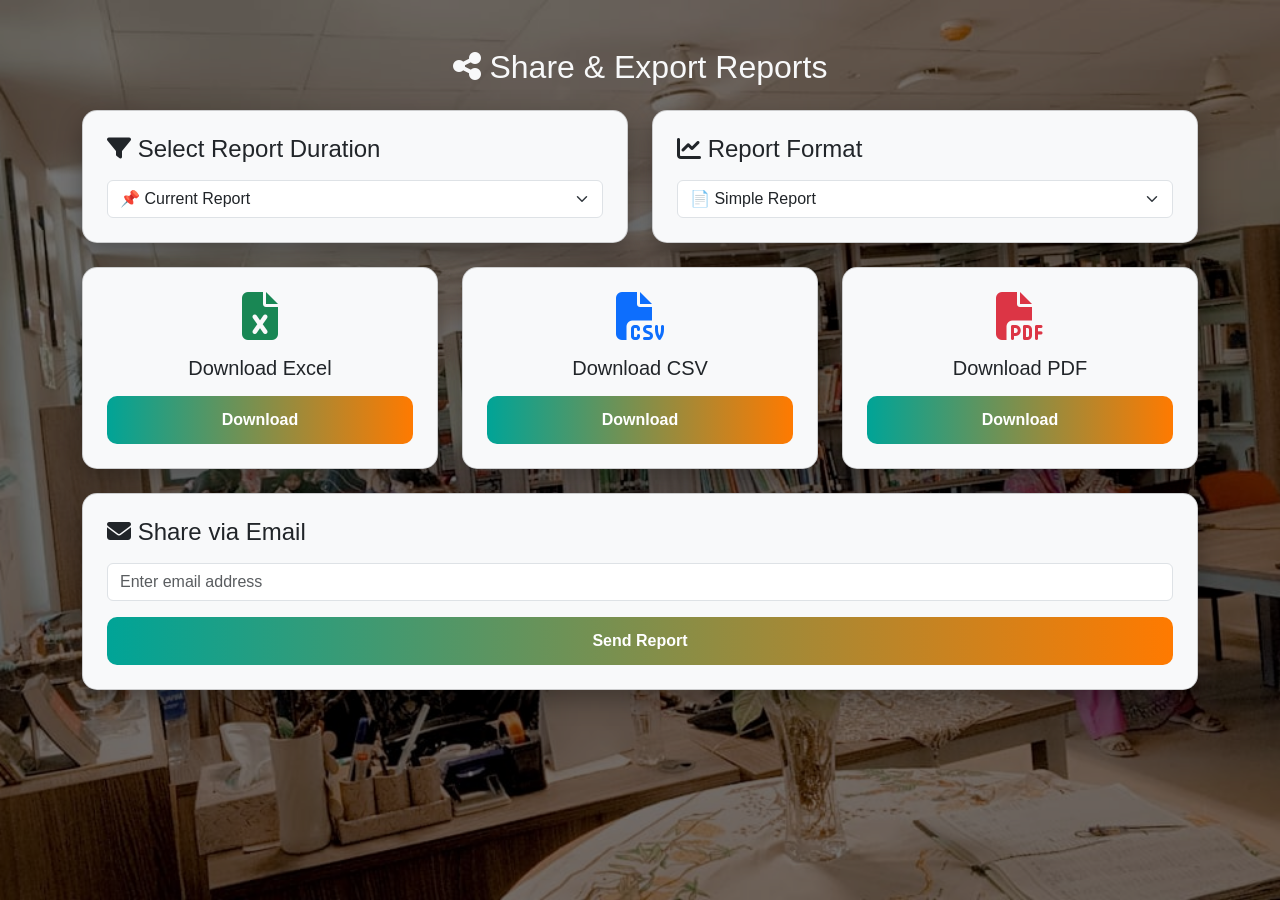
<file: final web project files/bookhive finalll/share.html>
<!DOCTYPE html>
<html lang="en">
<head>
  <meta charset="utf-8" />
  <meta name="viewport" content="width=device-width,initial-scale=1" />
  <title>Share Reports — BookHive</title>

  <link href="https://cdn.jsdelivr.net/npm/bootstrap@5.3.3/dist/css/bootstrap.min.css" rel="stylesheet">
  <link href="https://cdnjs.cloudflare.com/ajax/libs/font-awesome/6.5.0/css/all.min.css" rel="stylesheet">

  <style>
    :root{
      --teal:#00a497;
      --orange:#ff7a00;
      --dark:#1e1e1e;
      --light:#ffffff;
    }

    body{
      font-family: 'Poppins', sans-serif;
      background-image: url('assets/tag1.jpg'); /* your constant background */
      background-size: cover;
      background-repeat: no-repeat;
      background-position: center;
      position: relative;
      min-height: 100vh;
    }

    body::before{
      content:"";
      position:absolute;
      inset:0;
      background:rgba(0,0,0,0.55);
      z-index:0;
    }

    main{
      position:relative;
      z-index:1;
    }

    .card{
      border-radius:15px;
      box-shadow:0 10px 25px rgba(0,0,0,0.3);
      transition:.3s;
      backdrop-filter: blur(10px);
    }
    .card:hover{
      transform: translateY(-5px);
      box-shadow:0 20px 40px rgba(0,0,0,0.45);
    }

    .report-btn{
      background:linear-gradient(90deg,var(--teal),var(--orange));
      color:white;
      border:none;
      padding:12px 18px;
      border-radius:10px;
      font-weight:600;
    }

    .dark-mode{
      background:#121212 !important;
      color:white !important;
    }
  </style>
</head>

<body>

  <main class="container py-5">

    <h2 class="text-center text-light mb-4">
      <i class="fas fa-share-alt"></i> Share & Export Reports
    </h2>

    <div class="row g-4">

      <!-- REPORT TYPE -->
      <div class="col-md-6">
        <div class="card p-4 bg-light">
          <h4 class="mb-3"><i class="fas fa-filter"></i> Select Report Duration</h4>

          <select id="reportType" class="form-select">
            <option value="current">📌 Current Report</option>
            <option value="monthly">📅 Monthly Report</option>
            <option value="yearly">📆 Yearly Report</option>
          </select>
        </div>
      </div>

      <!-- SIMPLE OR STATISTICS -->
      <div class="col-md-6">
        <div class="card p-4 bg-light">
          <h4 class="mb-3"><i class="fas fa-chart-line"></i> Report Format</h4>

          <select id="formatType" class="form-select">
            <option value="simple">📄 Simple Report</option>
            <option value="stat">📊 Statistics Report (Charts)</option>
          </select>
        </div>
      </div>

      <!-- DOWNLOAD OPTIONS -->
      <div class="col-md-4">
        <div class="card p-4 bg-light text-center">
          <i class="fas fa-file-excel fa-3x mb-3 text-success"></i>
          <h5>Download Excel</h5>
          <button class="btn report-btn mt-2 w-100" onclick="downloadExcel()">Download</button>
        </div>
      </div>

      <div class="col-md-4">
        <div class="card p-4 bg-light text-center">
          <i class="fas fa-file-csv fa-3x mb-3 text-primary"></i>
          <h5>Download CSV</h5>
          <button class="btn report-btn mt-2 w-100" onclick="downloadCSV()">Download</button>
        </div>
      </div>

      <div class="col-md-4">
        <div class="card p-4 bg-light text-center">
          <i class="fas fa-file-pdf fa-3x mb-3 text-danger"></i>
          <h5>Download PDF</h5>
          <button class="btn report-btn mt-2 w-100" onclick="downloadPDF()">Download</button>
        </div>
      </div>

      <!-- EMAIL -->
      <div class="col-md-12">
        <div class="card p-4 bg-light">
          <h4><i class="fas fa-envelope"></i> Share via Email</h4>

          <input type="email" id="email" class="form-control mt-2" placeholder="Enter email address">

          <button class="btn report-btn mt-3 w-100" onclick="sendEmail()">Send Report</button>
        </div>
      </div>

    </div>
  </main>

  <script>
    // THEME APPLY
    document.addEventListener("DOMContentLoaded", () => {
      const savedTheme = localStorage.getItem("theme");
      if(savedTheme === "dark"){
        document.body.classList.add("dark-mode");
      }
    });

    // BUTTON FUNCTIONS
    function downloadExcel(){
      alert("Excel report downloading…");
    }
    function downloadCSV(){
      alert("CSV report downloading…");
    }
    function downloadPDF(){
      alert("PDF report downloading…");
    }
    function sendEmail(){
      let mail = document.getElementById("email").value;
      if(mail === ""){
        alert("Please enter an email.");
      }else{
        alert("Report sent to: " + mail);
      }
    }
  </script>

</body>
</html>
</file>
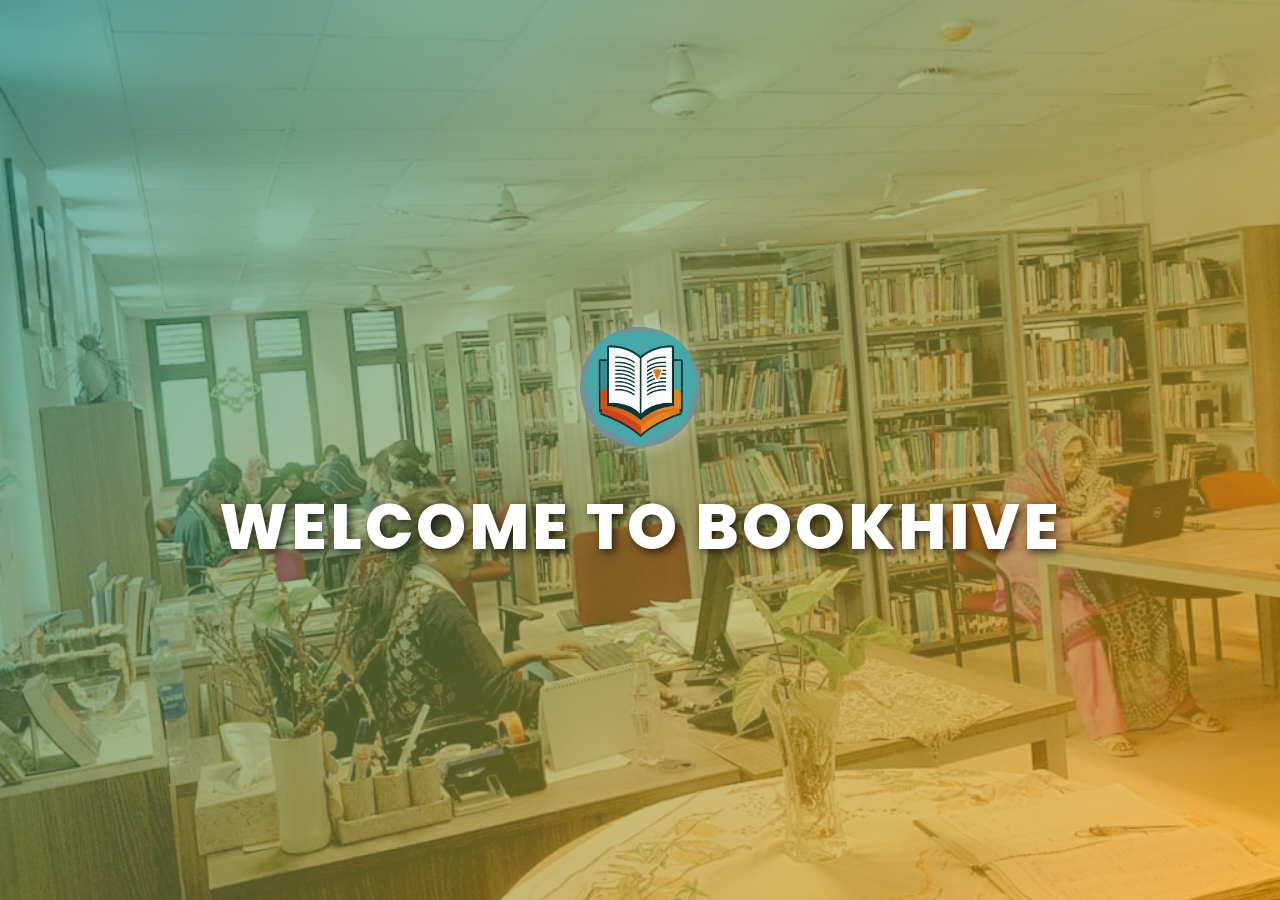
<file: final web project files/bookhive finalll/welcome.html>
<!DOCTYPE html>
<html lang="en">
<head>
  <meta charset="UTF-8">
  <meta name="viewport" content="width=device-width, initial-scale=1.0">
  <title>Library Management — Splash Screen</title>
  <link rel="icon" type="image/png" href="assets/logo.png">
  <link href="https://fonts.googleapis.com/css2?family=Poppins:wght@400;600;800&display=swap" rel="stylesheet">

  <style>
    * {
      margin: 0;
      padding: 0;
      box-sizing: border-box;
    }

    body {
      height: 100vh;
      width: 100vw;
      display: flex;
      justify-content: center;
      align-items: center;
      background: url('assets/tag1.jpg') no-repeat center center/cover;
      font-family: 'Poppins', sans-serif;
      overflow: hidden;
      position: relative;
    }

    /* Gradient overlay for your theme */
    body::before {
      content: "";
      position: absolute;
      top: 0; left: 0; right: 0; bottom: 0;
      background: linear-gradient(135deg, rgba(0,128,128,0.6), rgba(255,165,0,0.6));
      z-index: 0;
    }

    .welcome-content {
      position: relative;
      z-index: 1;
      text-align: center;
      color: #fff;
      opacity: 0;
      animation: fadeZoomIn 2.5s ease forwards;
    }

    .welcome-content h1 {
      font-size: 4rem;
      font-weight: 800;
      letter-spacing: 3px;
      text-transform: uppercase;
      color: #ffffff;
      text-shadow: 3px 3px 10px rgba(0, 0, 0, 0.7);
      animation: glow 2s infinite alternate;
    }

    @keyframes fadeZoomIn {
      0% {
        opacity: 0;
        transform: scale(0.8);
      }
      100% {
        opacity: 1;
        transform: scale(1);
      }
    }

    @keyframes glow {
      from {
        text-shadow: 2px 2px 10px #ffb300, 4px 4px 20px #008080;
      }
      to {
        text-shadow: 2px 2px 20px #ffb300, 4px 4px 30px #008080;
      }
    }

    /* Fade-out animation before redirect */
    .fade-out {
      animation: fadeOut 1.2s forwards ease;
    }

    @keyframes fadeOut {
      from { opacity: 1; }
      to { opacity: 0; transform: scale(1.1); }
    }

    /* Logo animation */
    .logo {
      width: 120px;
      height: 120px;
      margin-bottom: 25px;
      border-radius: 50%;
      box-shadow: 0 0 20px rgba(255,255,255,0.4);
      animation: bounce 2s infinite ease-in-out;
    }

    @keyframes bounce {
      0%, 100% { transform: translateY(0); }
      50% { transform: translateY(-15px); }
    }

  </style>
</head>
<body>
  <div class="welcome-content">
    <img src="assets/logo.png" alt="Logo" class="logo">
    <h1>Welcome to BookHive</h1>
  </div>

  <script>
    // Auto redirect after splash animation
    setTimeout(() => {
      document.body.classList.add('fade-out');
      setTimeout(() => {
        window.location.href = "index.html"; // change this to your next page
      }, 1200);
    }, 3000); // stays visible for 3 seconds

    // Allow skip by click or key press
    document.addEventListener("click", () => window.location.href = "index.html");
    document.addEventListener("keydown", () => window.location.href = "index.html");
  </script>
</body>
</html>
</file>
<file: final web project files/bookhive finalll/theme.css>
/* ===== Global Background for All Pages ===== */
body {
  margin: 0;
  background-image: url('assets/tag1.jpg');  /* your image */
  background-size: cover;
  background-position: center;
  background-repeat: no-repeat;
  position: relative;
  min-height: 100vh;
}

/* Dark Overlay */
body::before {
  content: "";
  position: absolute;
  inset: 0;
  background: rgba(0,0,0,0.55);
  z-index: 0;
}

main, section, .container, .content {
  position: relative;
  z-index: 1; /* ensures content stays above overlay */
}

/* ===== Dark Mode (optional — already working with localStorage) ===== */
body.dark-mode {
  background-image: none;
  background: #121212;
}

body.dark-mode::before {
  background: rgba(0, 0, 0, 0.85);
}
</file>
